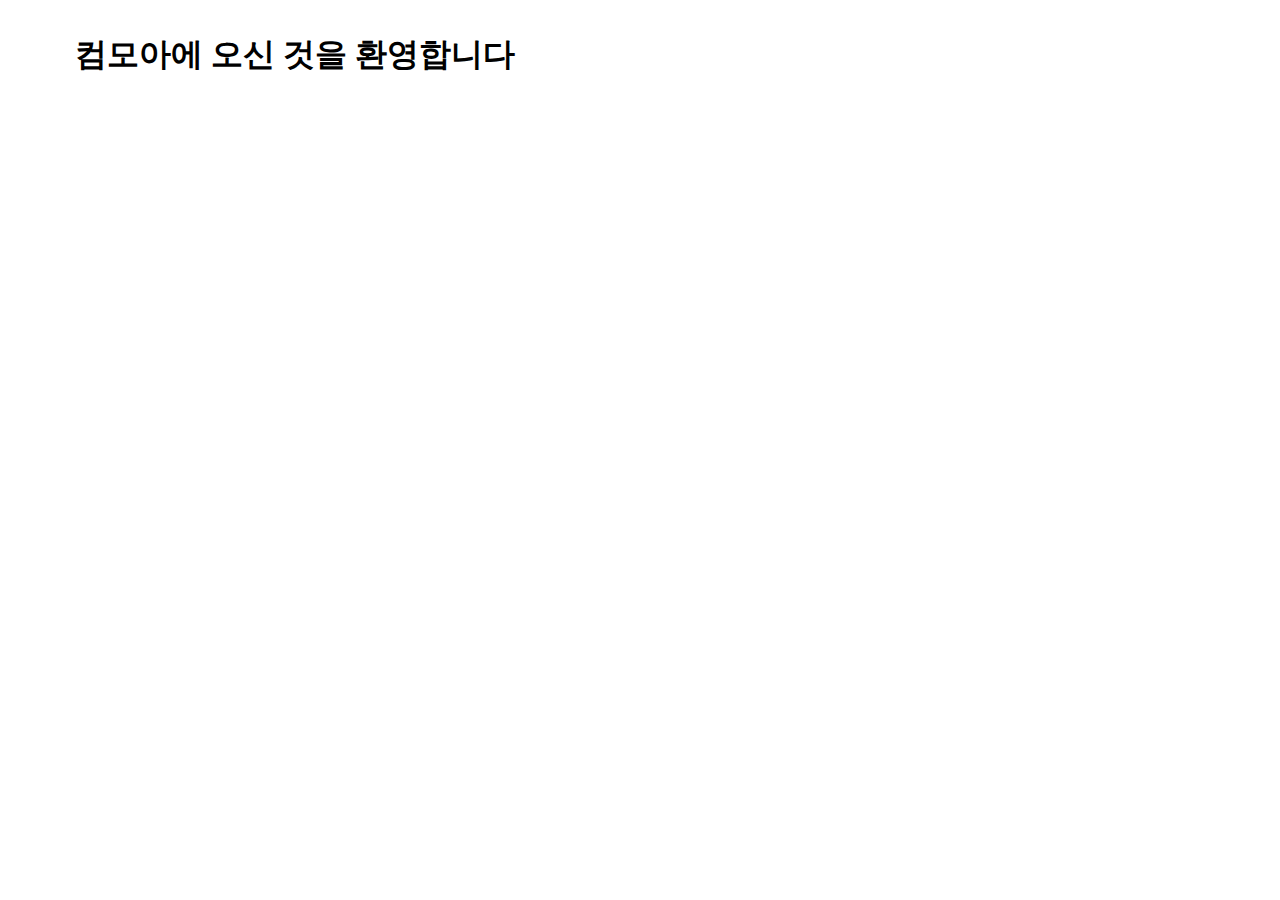
<file: index.html>
<!DOCTYPE html>
<html>
<head>
<meta charset="UTF-8">
<title>Insert title here</title>
<link rel="stylesheet" href="../css/outStyle.css">
<style>
div {
	margin-left:5%; 
    margin-right:5%;
 	box-sizing: border-box;
}
</style>
</head>
<body>
	<div> 
	<h1>컴모아에 오신 것을 환영합니다</h1> 
	
	
	</div>
</body>
</html>
</file>
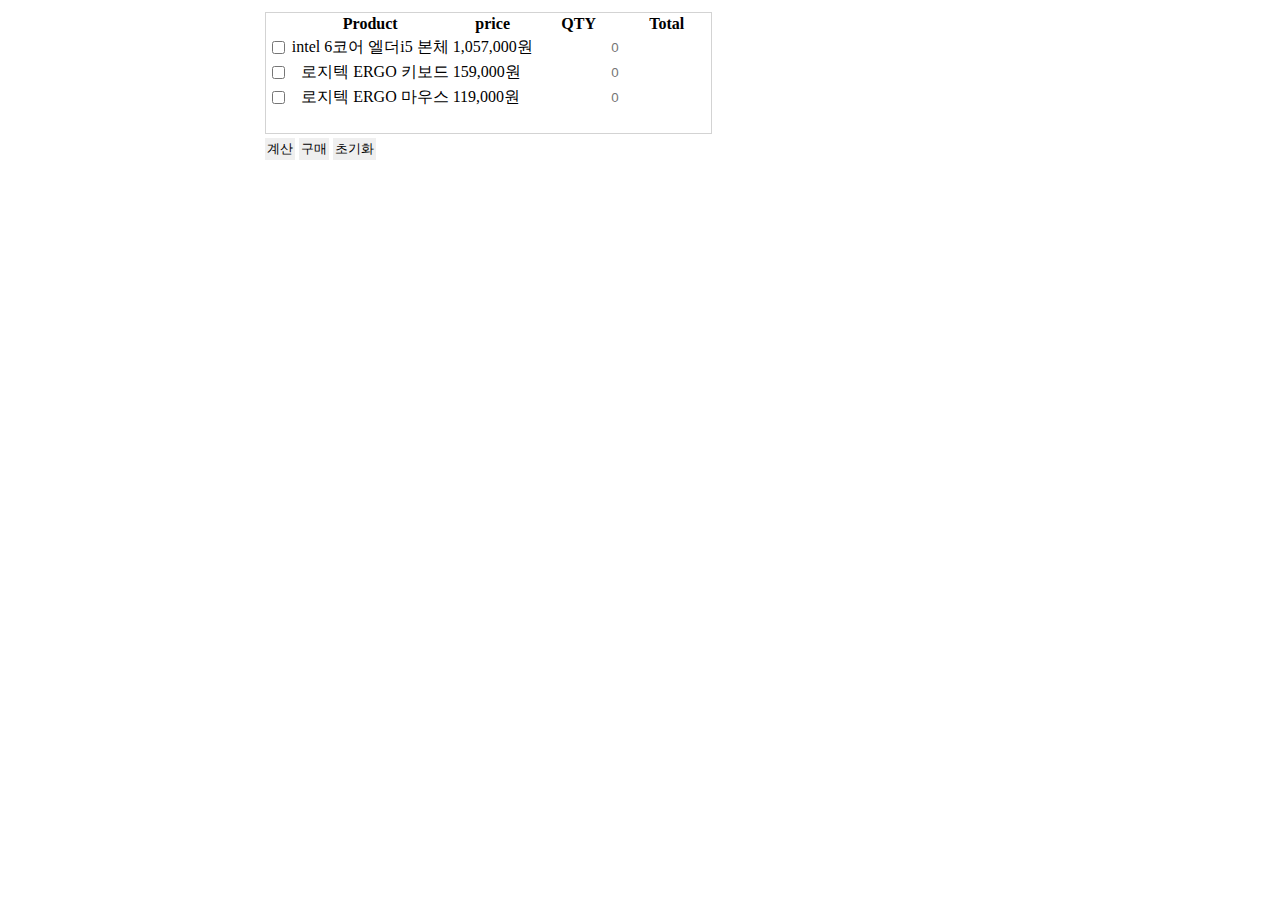
<file: cart.html>
<!DOCTYPE html>
<html>
<head>
<meta charset="UTF-8">
<title>Insert title here</title>
<link rel="stylesheet" href="../css/outStyle.css">
<style>
table {
	padding-top:50px;
	border: 1px solid lightgray;
	border-collapse: collapse;
}
input[type=text] {
	width: 80px;
	text-align: right;
}
button{
	display: inline-block;
}
td:nth-child(2) {
	text-align: right;
}
.td1 {
	text-align: center;
}

form {
  margin-left: 20%; 
/*  margin-top: 20%; */
}

</style>
</head>
<body>
<form>
<div>
<table border=1>
	<tr>
		<th></th>
		<th>Product</th>
		<th>price</th>
		<th>QTY</th>
		<th>Total</th>
	</tr>
	
	<tr>
		<td><input type="checkbox"></td>
		<td>intel 6코어 엘더i5 본체</td>
		<td>1,057,000원</td>
		<td><input type="text" id="qty1" value="" placeholder="0"></td>
		<td></td>
	</tr>
	
	<tr>
		<td><input type="checkbox"></td>
		<td>로지텍 ERGO 키보드</td>
		<td>159,000원</td>
		<td><input type="text" id="qty2" value="" placeholder="0"></td>
		<td></td>
	</tr>
	
	<tr>
		<td><input type="checkbox"></td>
		<td>로지텍 ERGO 마우스</td>
		<td>119,000원</td>
		<td><input type="text" id="qty3" value="" placeholder="0"></td>
		
		<td></td>
	</tr>
	
	<tr>
		<td ></td>
		<td></td>
		<td></td>
		<td></td>
		<td><input type="text" id="total"></td>
	</tr>
	</table>
	</div>
	<div id="divbutton">
	<input type="button" value="계산" onclick="calc()">
	<input type="button" value="구매" onclick="alert('결제페이지로 이동합니다....')">
	<input type="reset" value="초기화">
	</div>

</form>

<script>
function calc() {
	let qty1 = parseInt(document.getElementById('qty1').value);
	let qty2 = parseInt(document.getElementById('qty2').value);
	let qty3 = parseInt(document.getElementById('qty3').value);
	let sum = (qty1*1057000) + (qty2*159000) + (qty3*119000);
	
	console.log(typeof qty1);
	
	document.getElementById('total').value = sum;
}
</script>

</body>
</html>
</file>
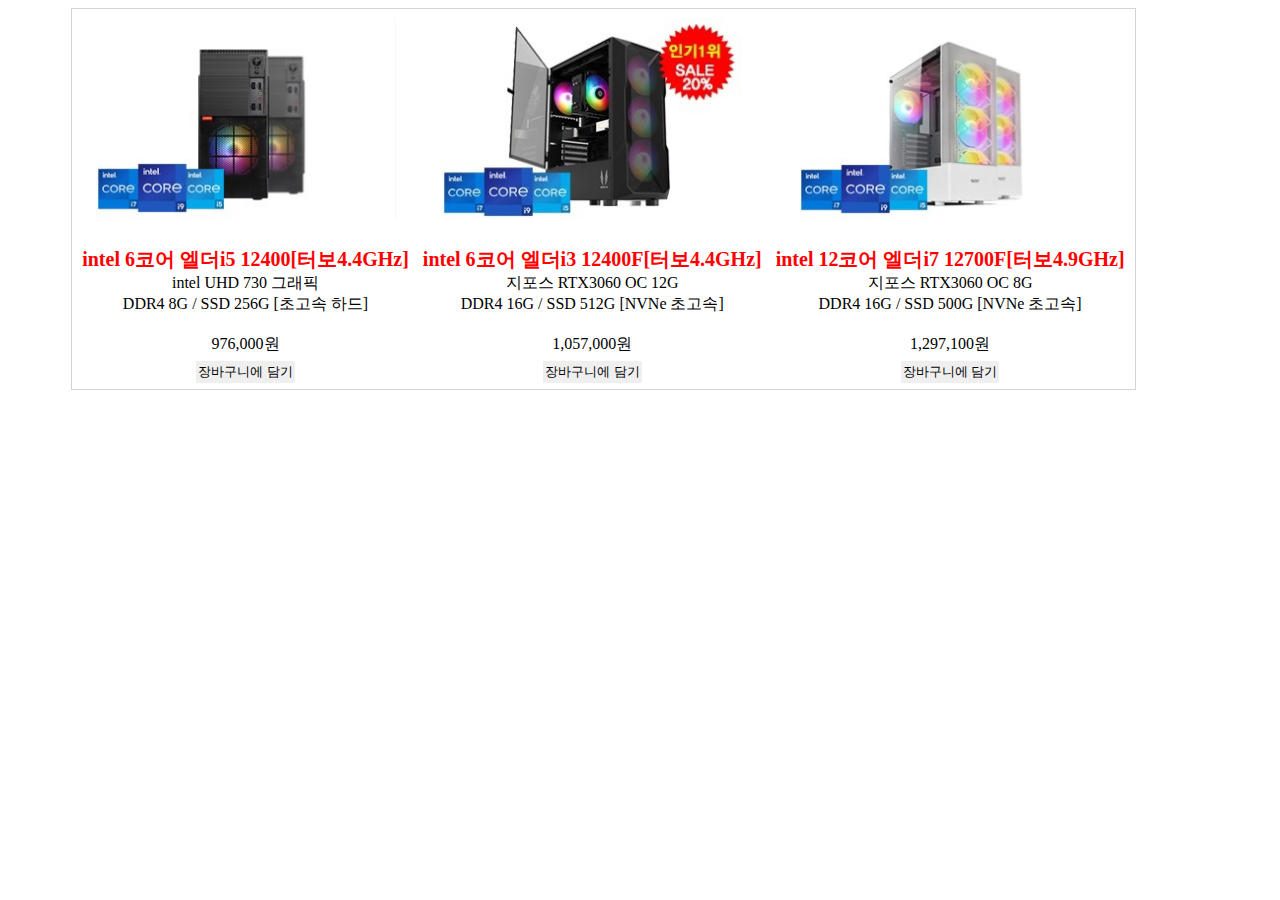
<file: computer.html>
<!DOCTYPE html>
<html>
<head>
<meta charset="UTF-8">
<title>Insert title here</title>
<link rel="stylesheet" href="../css/outStyle.css">
<style>
table {
	margin-left:5%; 
    margin-right:5%;
	width: auto; /* 테이블 너비 */
/* 	height: 500px; */
	border: 1px solid lightgray;
	boder-collapse: collapse;
	table-layout: fixed;  
	word-wrap: break-word; /* 튀어나간 글자 정렬 */
}

td {
	text-align: center; /* 가운데정렬 */
/* 	height: 50px; */
}

th {
	background-color: black; /* 배경색 */
	color: gold; /* 폰트색상 */
}

img {
	width: 300px;
}

tr:nth-child(2) {
	height: 100px;
	font-size: 16px;
}
tr:nth-child(2) span {
	color: red;
	font-size: 20px;
}



</style>
</head>
<body>
<table>
	<tr>
		<td><img src="./images/com/c1.jpg" alt="컴퓨터상품 1"></td>
		<td><img src="./images/com/c2.jpg" alt="컴퓨터상품 2"></td>
		<td><img src="./images/com/c3.jpg" alt="컴퓨터상품 3"></td>
	</tr>
	
	<tr>
		<td><span><strong>intel 6코어 엘더i5 12400[터보4.4GHz]</strong></span><br>
			intel UHD 730 그래픽<br>
			DDR4 8G / SSD 256G [초고속 하드]</td>
		<td><span><strong>intel 6코어 엘더i3 12400F[터보4.4GHz]</strong></span><br>
			지포스 RTX3060 OC 12G<br>
			DDR4 16G / SSD 512G [NVNe 초고속]</td>
		<td><span><strong>intel 12코어 엘더i7 12700F[터보4.9GHz]</strong></span><br>
			지포스 RTX3060 OC 8G<br>
			DDR4 16G / SSD 500G [NVNe 초고속]</td>
	</tr>
	
	<tr>
		<td>976,000원</td>
		<td>1,057,000원</td>
		<td>1,297,100원</td>
	</tr>
	
	<tr>
		<td><input type="button" value="장바구니에 담기" 
			onclick="alert('장바구니에 추가됐습니다.')"></td>
		<td><input type="button" value="장바구니에 담기" 
			onclick="alert('장바구니에 추가됐습니다.')"></td>
		<td><input type="button" value="장바구니에 담기" 
			onclick="alert('장바구니에 추가됐습니다.')"></td>
	</tr>
</table>
</body>
</html>
</file>
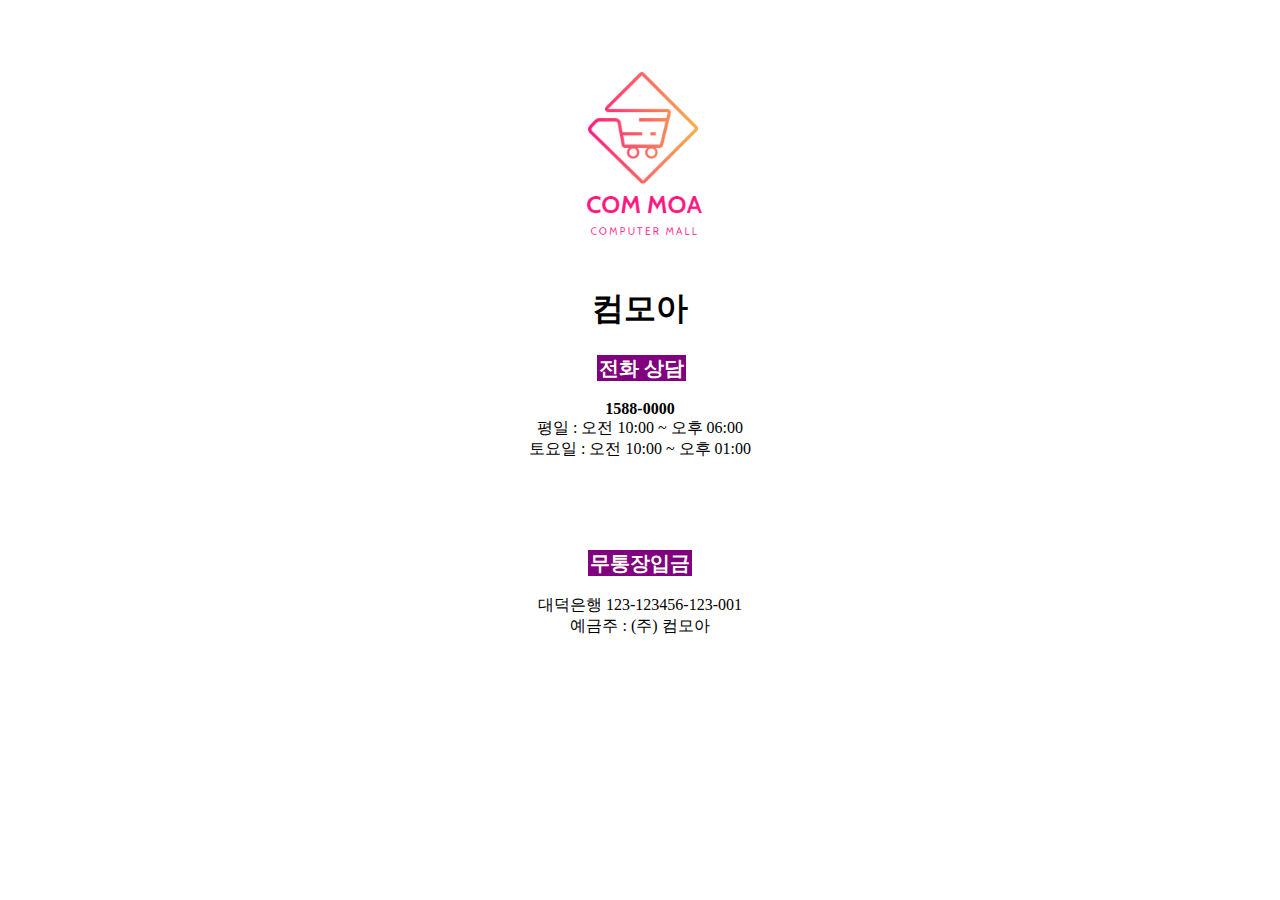
<file: contact.html>
<!DOCTYPE html>
<html>
<head>
<meta charset="UTF-8">
<title>Insert title here</title>
<link rel="stylesheet" href="../css/outStyle.css">
<style>
div {
	text-align: center;
	margin-top: 50px;
}

span {
	color: ivory;
	font-size: 20px;
	background-color: purple;
	font-weight: bold;
}
</style>
</head>
<body>
<div class="div1">
	<img src="images/logo.png" alt="컴모아로고">
	<h1>컴모아</h1>
	<divclass="d2">
	<span>전화 상담</span><br>
	<p>
	<strong>1588-0000</strong><br>
	평일 : 오전 10:00 ~ 오후 06:00<br>
	토요일 : 오전 10:00 ~ 오후 01:00
	</p>
	</div>
	
	<div>
	<span>무통장입금</span><br>
	<p>
	대덕은행 123-123456-123-001<br>
	예금주 : (주) 컴모아
	</p>
	</div>
</div>
</div>
</body>
</html>
</file>
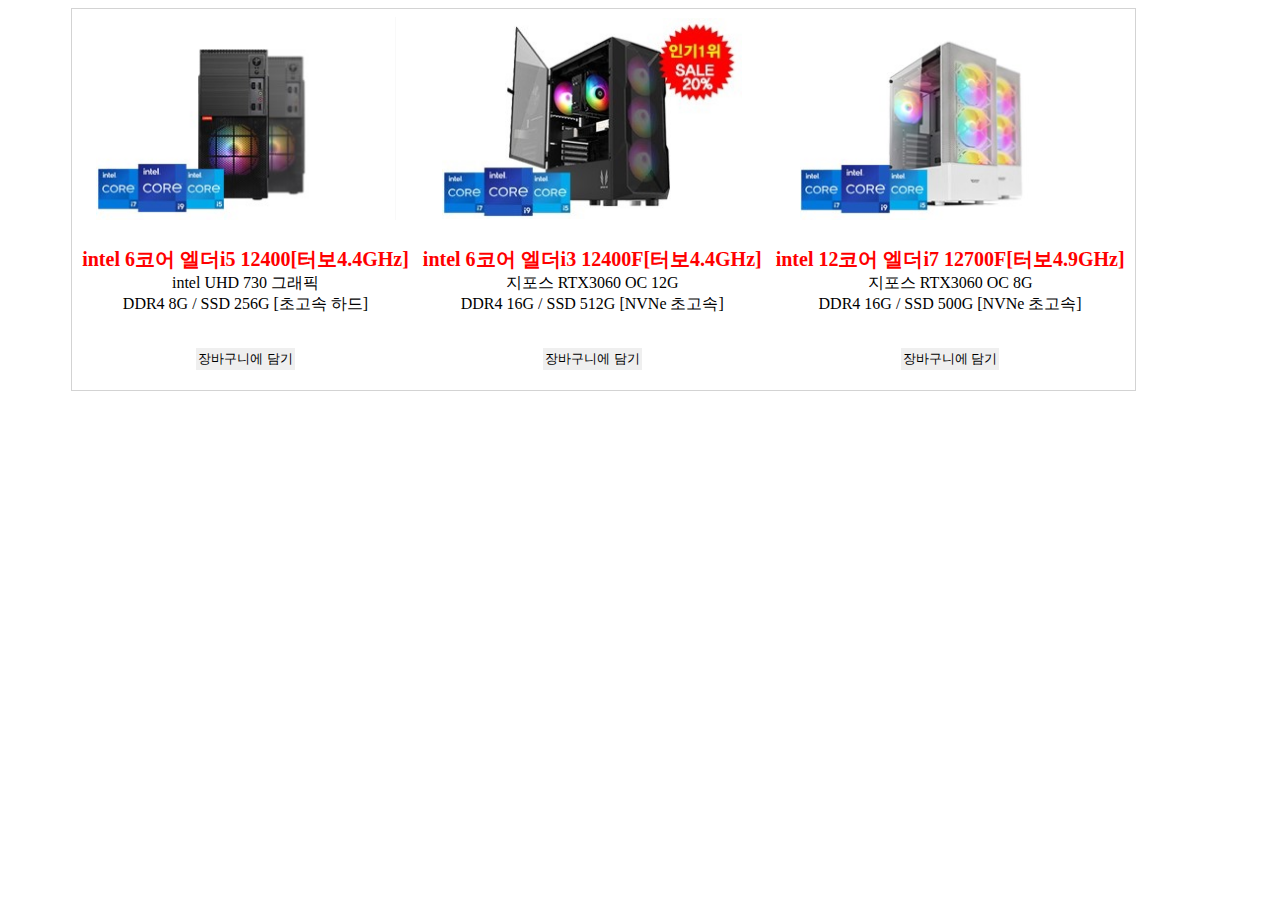
<file: etc.html>
<!DOCTYPE html>
<html>
<head>
<meta charset="UTF-8">
<title>Insert title here</title>
<link rel="stylesheet" href="../css/outStyle.css">
<style>
table {
	margin-left:5%; 
    margin-right:5%;
	width: auto; /* 테이블 너비 */
/* 	height: 500px; */
	border: 1px solid lightgray;
	boder-collapse: collapse;
	table-layout: fixed;  
	word-wrap: break-word; /* 튀어나간 글자 정렬 */
}

td {
	text-align: center; /* 가운데정렬 */
	height: 50px;
}

th {
	background-color: black; /* 배경색 */
	color: gold; /* 폰트색상 */
}

img {
	width: 300px;
}

tr:nth-child(2) {
	height: 100px;
	font-size: 16px;
}
tr:nth-child(2) span {
	color: red;
	font-size: 20px;
}

tr:nth-child(3) {

}
</style>
</head>
<body>
<table>
	<tr>
		<td><img src="./images/com/c1.jpg" alt="컴퓨터상품 1"></td>
		<td><img src="./images/com/c2.jpg" alt="컴퓨터상품 2"></td>
		<td><img src="./images/com/c3.jpg" alt="컴퓨터상품 3"></td>
	</tr>
	
	<tr>
		<td><span><strong>intel 6코어 엘더i5 12400[터보4.4GHz]</strong></span><br>
			intel UHD 730 그래픽<br>
			DDR4 8G / SSD 256G [초고속 하드]</td>
		<td><span><strong>intel 6코어 엘더i3 12400F[터보4.4GHz]</strong></span><br>
			지포스 RTX3060 OC 12G<br>
			DDR4 16G / SSD 512G [NVNe 초고속]</td>
		<td><span><strong>intel 12코어 엘더i7 12700F[터보4.9GHz]</strong></span><br>
			지포스 RTX3060 OC 8G<br>
			DDR4 16G / SSD 500G [NVNe 초고속]</td>
	</tr>
	
	<tr>
		<td><input type="button" value="장바구니에 담기" 
			onclick="alert('장바구니에 추가됐습니다.')"></td>
		<td><input type="button" value="장바구니에 담기" 
			onclick="alert('장바구니에 추가됐습니다.')"></td>
		<td><input type="button" value="장바구니에 담기" 
			onclick="alert('장바구니에 추가됐습니다.')"></td>
	</tr>
</table>
</body>
</html>
</file>
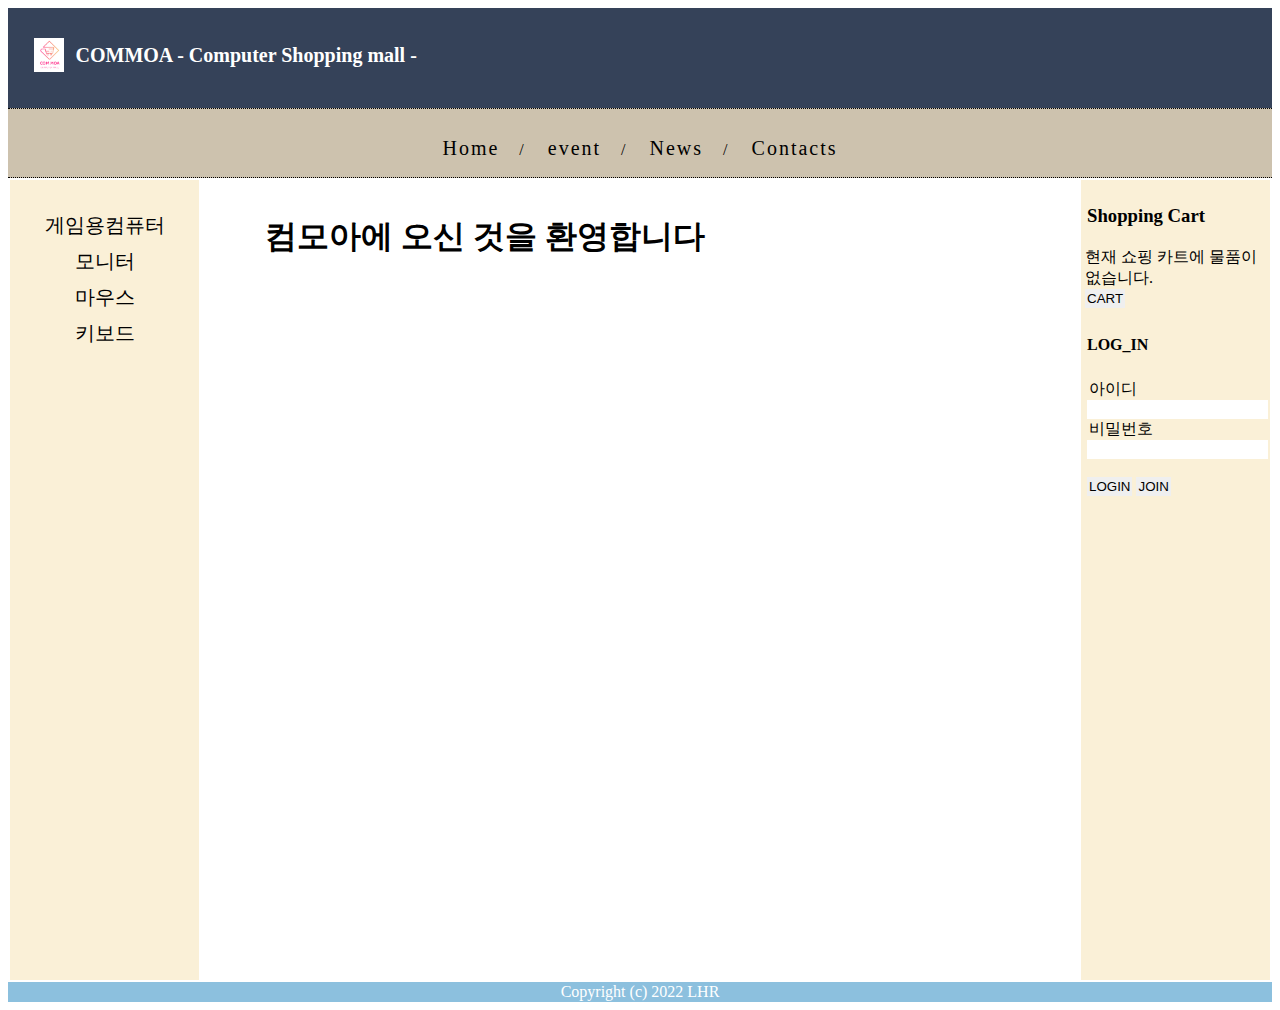
<file: main.html>
<!DOCTYPE html>
<html>
<head>
<meta charset="UTF-8">
<title>Main</title>
<link rel="stylesheet" href="css/outStyle.css">

<script>
function send() {
// 	alert("까꿍"); 
	//데이터 전송을 위한 코드작성
	var frm = document.getElementsByTagName('form'); //form이 여러개면 [index]을 지정
	frm.submit(); //form data전송
}
</script>

</head>
<body>

	<header>
	<div>
	
			<img src="./images/logo.png" alt="사이트 로고">
			<a href="main.html" target="_self">COMMOA - Computer Shopping mall -</a>
	</div>
	</header>

	<nav id="nav">
		<ul>
			<li><a href="index.html" target="mainIf">Home</a>&nbsp;&nbsp;&nbsp;/&nbsp;&nbsp;</li>
			<li><a href="event.html" target="mainIf">event</a>&nbsp;&nbsp;&nbsp;/&nbsp;&nbsp;</li>
			<li><a href="news.html" target="mainIf">News</a>&nbsp;&nbsp;&nbsp;/&nbsp;&nbsp;</li>
			<li><a href="contact.html" target="mainIf">Contacts</a></li>
		</ul>
	</nav>


	<main>
		<aside id="left">
			<ul>
				<li><a href="computer.html" target="mainIf">게임용컴퓨터</a></li>
				<li><a href="moniter.html" target="mainIf">모니터</a></li>
				<li><a href="mouse.html" target="mainIf">마우스</a></li>
				<li><a href="keyborad.html" target="mainIf">키보드</a></li>
			</ul>
		</aside>

		<section>
			<iframe scrolling="auto" src="./index.html" name="mainIf"></iframe>
		</section>
		
		<aside id="right">
			<div id="shopcart">
				<h3>Shopping Cart</h3>
				현재 쇼핑 카트에 물품이 없습니다.<br>
				<input type="button" value="CART"  onclick="mainIf.location.href='cart.html'" target="mainIf">
				
			 
			</div>
			<div id="login">
				<h4>LOG_IN</h4>
				<form action="./js/login.jsp" method="post">
					 <label>아이디</label><br> <input type="text"  name="inputId"><br>
					<label>비밀번호</label><br> <input type="text" name="inputPw"><br> <br>
					<input type="submit" value="LOGIN">
					<input type="button" value="JOIN"  onclick="mainIf.location.href='register.html'" target="mainIf">
				</form>
			</div>
		</aside>
	</main>

	<footer>Copyright (c) 2022 LHR</footer>

</body>
</html>
</file>
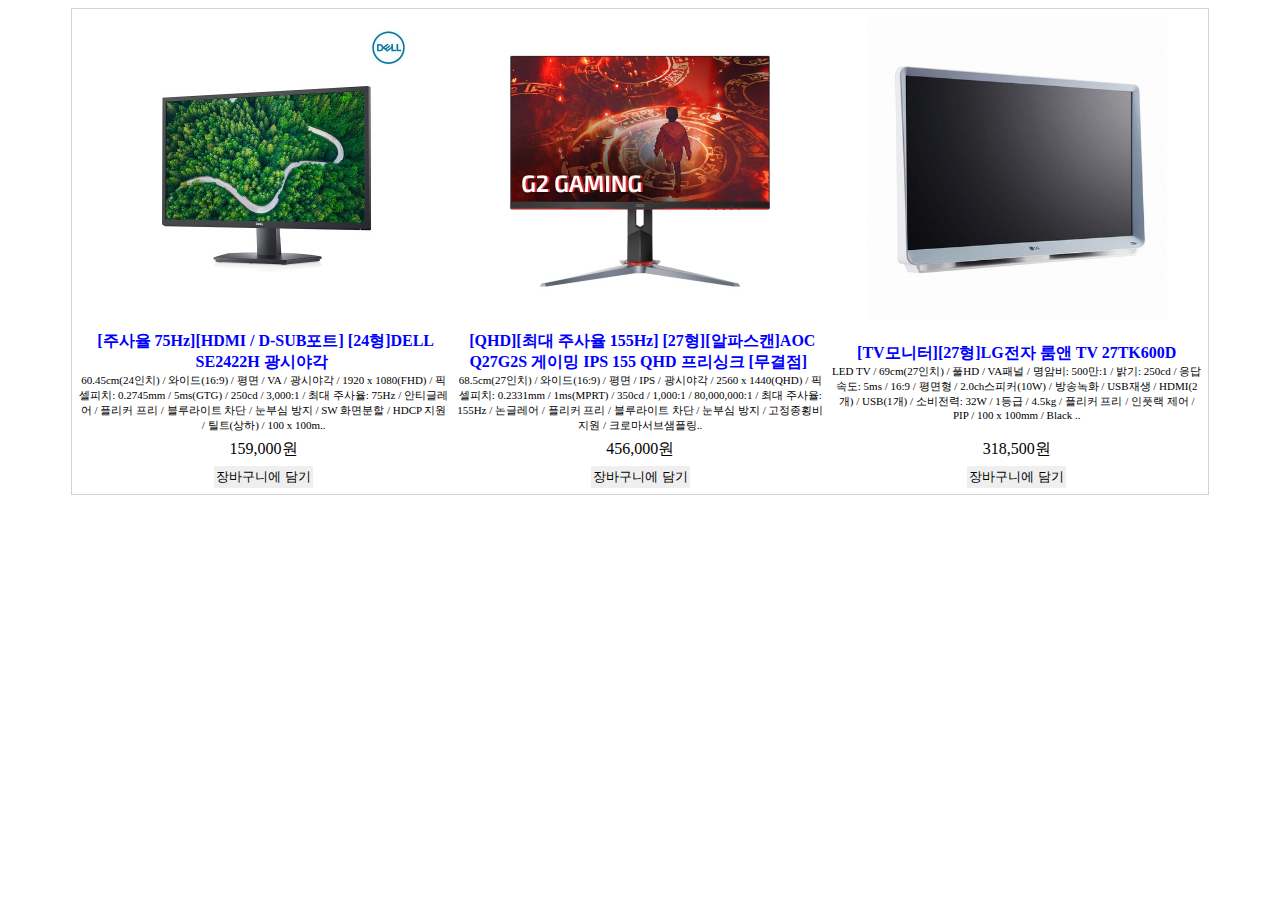
<file: moniter.html>
<!DOCTYPE html>
<html>
<head>
<meta charset="UTF-8">
<title>Insert title here</title>
<link rel="stylesheet" href="../css/outStyle.css">
<style>
table {
	margin-left: 5%;
	margin-right: 5%;
	width: auto; /* 테이블 너비 */
	/* 	height: 500px; */
	border: 1px solid lightgray;
	boder-collapse: collapse;
	table-layout: fixed;
	word-wrap: break-word; /* 튀어나간 글자 정렬 */
}

td {
	text-align: center; /* 가운데정렬 */
/* 	height: 50px; */
}

th {
	background-color: black; /* 배경색 */
	color: gold; /* 폰트색상 */
}

img {
	width: 300px;
}

tr:nth-child(2) {
	height: 100px;
	font-size: 11px;
}

tr:nth-child(2) span {
	color: blue;
	font-size: 16px;
}

tr:nth-child(3) {
	
}
</style>
</head>
<body>
	<table>
		<tr>
			<td><img src="./images/monitor/m1.jpg" alt="모니터상품 1"></td>
			<td><img src="./images/monitor/m2.jpg" alt="모니터상품 2"></td>
			<td><img src="./images/monitor/m3.jpg" alt="모니터상품 3"></td>
		</tr>

		<tr>
			<td><span><strong>[주사율 75Hz][HDMI / D-SUB포트]
						[24형]DELL SE2422H 광시야각</strong></span><br> 60.45cm(24인치) / 와이드(16:9) / 평면 /
				VA / 광시야각 / 1920 x 1080(FHD) / 픽셀피치: 0.2745mm / 5ms(GTG) / 250cd /
				3,000:1 / 최대 주사율: 75Hz / 안티글레어 / 플리커 프리 / 블루라이트 차단 / 눈부심 방지 / SW
				화면분할 / HDCP 지원 / 틸트(상하) / 100 x 100m..<br></td>
			<td><span><strong>[QHD][최대 주사율 155Hz]
						[27형][알파스캔]AOC Q27G2S 게이밍 IPS 155 QHD 프리싱크 [무결점]</strong></span><br>
				68.5cm(27인치) / 와이드(16:9) / 평면 / IPS / 광시야각 / 2560 x 1440(QHD) /
				픽셀피치: 0.2331mm / 1ms(MPRT) / 350cd / 1,000:1 / 80,000,000:1 / 최대
				주사율: 155Hz / 논글레어 / 플리커 프리 / 블루라이트 차단 / 눈부심 방지 / 고정종횡비 지원 /
				크로마서브샘플링..</td>
			<td><span><strong>[TV모니터][27형]LG전자 룸앤 TV
						27TK600D</strong></span><br> LED TV / 69cm(27인치) / 풀HD / VA패널 / 명암비: 500만:1 /
				밝기: 250cd / 응답속도: 5ms / 16:9 / 평면형 / 2.0ch스피커(10W) / 방송녹화 / USB재생 /
				HDMI(2개) / USB(1개) / 소비전력: 32W / 1등급 / 4.5kg / 플리커 프리 / 인풋랙 제어 / PIP
				/ 100 x 100mm / Black ..</td>
		</tr>

		<tr>
			<td>159,000원</td>
			<td>456,000원</td>
			<td>318,500원</td>
		</tr>

		<tr>
			<td><input type="button" value="장바구니에 담기"
				onclick="alert('장바구니에 추가됐습니다.')"></td>
			<td><input type="button" value="장바구니에 담기"
				onclick="alert('장바구니에 추가됐습니다.')"></td>
			<td><input type="button" value="장바구니에 담기"
				onclick="alert('장바구니에 추가됐습니다.')"></td>
		</tr>
	</table>
</body>
</html>
</file>
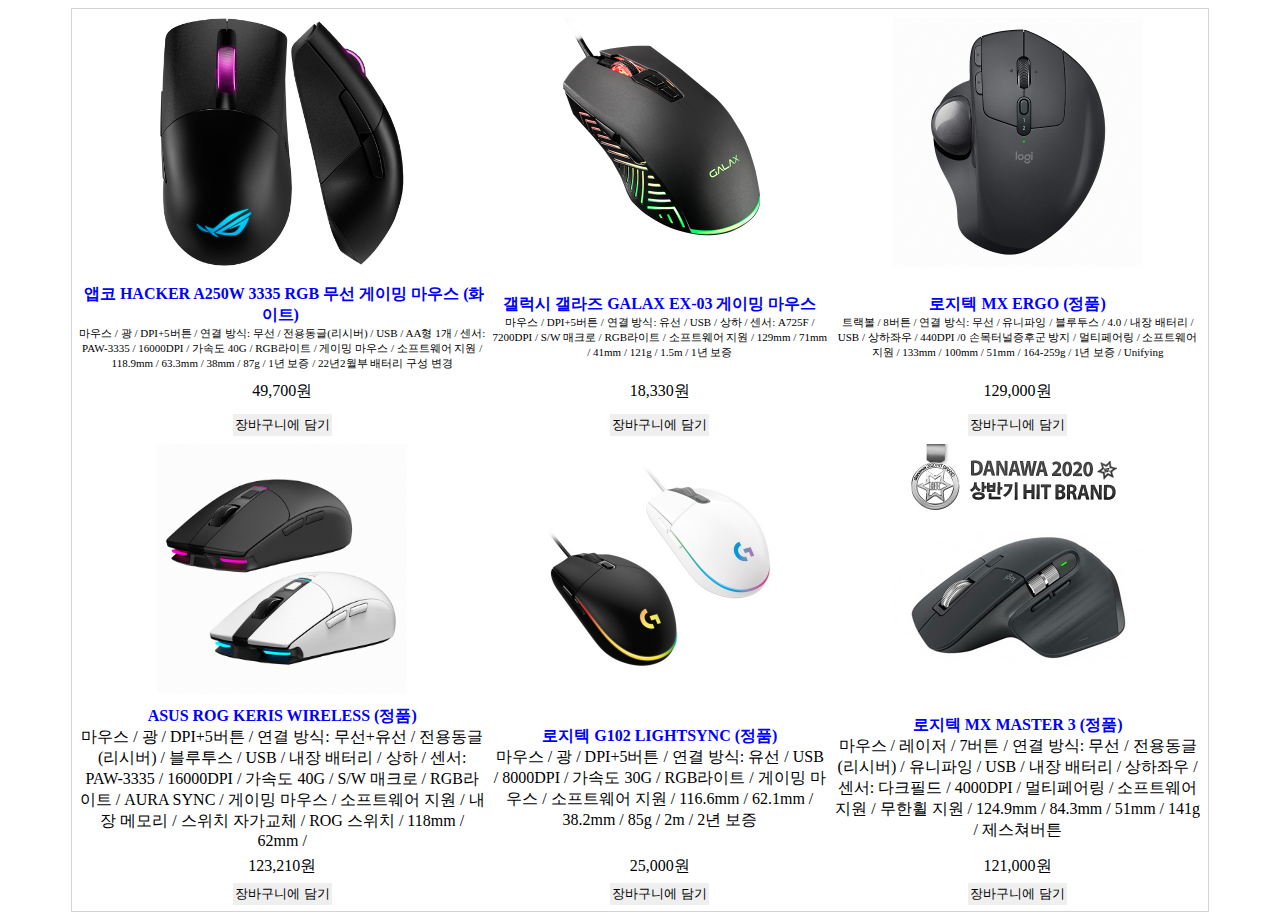
<file: mouse.html>
<!DOCTYPE html>
<html>
<head>
<meta charset="UTF-8">
<title>Insert title here</title>
<link rel="stylesheet" href="../css/outStyle.css">
<style>
table {
	margin-left: 5%;
	margin-right: 5%;
	width: auto; /* 테이블 너비 */
	/* 	height: 500px; */
	border: 1px solid lightgray;
	boder-collapse: collapse;
	table-layout: fixed;
	word-wrap: break-word; /* 튀어나간 글자 정렬 */
}

td {
	text-align: center; /* 가운데정렬 */
/* 	height: 50px; */
}

th {
	background-color: black; /* 배경색 */
	color: gold; /* 폰트색상 */
}

img {
	width: 250px;
}

tr:nth-child(2) {
	height: 100px;
	font-size: 11px;
}

span {
	color: blue;
	font-size: 16px;
}
</style>
</head>
<body>
	<table>
		<tr>
			<td><img src="./images/mo/mo1.jpg" alt="마우스 1"></td>
			<td><img src="./images/mo/mo2.jpg" alt="마우스 2"></td>
			<td><img src="./images/mo/mo3.jpg" alt="마우스 3"></td>
		</tr>

		<tr>
			<td><span><strong>앱코 HACKER A250W 3335 RGB 무선 게이밍 마우스 (화이트) </strong></span><br> 
			마우스 / 광 / DPI+5버튼 / 연결 방식: 무선 / 전용동글(리시버) / USB / AA형 1개 / 
			센서: PAW-3335 / 16000DPI / 가속도 40G / RGB라이트 / 게이밍 마우스 / 소프트웨어 지원 / 
			118.9mm / 63.3mm / 38mm / 87g / 1년 보증 / 22년2월부 배터리 구성 변경<br></td>
			<td><span><strong>갤럭시 갤라즈 GALAX EX-03 게이밍 마우스 </strong></span><br>
				마우스 / DPI+5버튼 / 연결 방식: 유선 / USB / 상하 / 센서: A725F / 7200DPI / 
				S/W 매크로 / RGB라이트 / 소프트웨어 지원 / 129mm / 71mm / 41mm / 121g / 1.5m / 1년 보증</td>
			<td><span><strong>로지텍 MX ERGO (정품) </strong></span><br>
			 트랙볼 / 8버튼 / 연결 방식: 무선 / 유니파잉 / 블루투스 / 4.0 / 
			 내장 배터리 / USB / 상하좌우 / 440DPI /0 손목터널증후군 방지 / 멀티페어링 / 
			 소프트웨어 지원 / 133mm / 100mm / 51mm / 164-259g / 1년 보증 / Unifying</td>
		</tr>

		<tr>
			<td>49,700원</td>
			<td>18,330원</td>
			<td>129,000원</td>
		</tr>
		<tr>
			<td> </td>
			<td> </td>
			<td> </td>
		</tr>

		<tr>
			<td><input type="button" value="장바구니에 담기"
				onclick="alert('장바구니에 추가됐습니다.')"></td>
			<td><input type="button" value="장바구니에 담기"
				onclick="alert('장바구니에 추가됐습니다.')"></td>
			<td><input type="button" value="장바구니에 담기"
				onclick="alert('장바구니에 추가됐습니다.')"></td>
		</tr>
		<tr>
			<td><img src="./images/mo/mo4.jpg" alt="마우스 4"></td>
			<td><img src="./images/mo/mo5.jpg" alt="마우스 5"></td>
			<td><img src="./images/mo/mo6.jpg" alt="마우스 6"></td>
		</tr>

		<tr>
			<td><span><strong>ASUS ROG KERIS WIRELESS (정품) </strong></span><br>
			마우스 / 광 / DPI+5버튼 / 연결 방식: 무선+유선 / 전용동글(리시버) / 블루투스 / 
			USB / 내장 배터리 / 상하 / 센서: PAW-3335 / 16000DPI / 가속도 40G / S/W 매크로
			 / RGB라이트 / AURA SYNC / 게이밍 마우스 / 소프트웨어 지원 / 내장 메모리 / 스위치 자가교체
			  / ROG 스위치 / 118mm / 62mm /<br></td>
			<td><span><strong>로지텍 G102 LIGHTSYNC (정품) </strong></span><br>
				마우스 / 광 / DPI+5버튼 / 연결 방식: 유선 / USB / 8000DPI
				 / 가속도 30G / RGB라이트 / 게이밍 마우스 / 소프트웨어 지원 / 116.6mm
				  / 62.1mm / 38.2mm / 85g / 2m / 2년 보증</td>
			<td><span><strong>로지텍 MX MASTER 3 (정품) </strong></span><br>
			마우스 / 레이저 / 7버튼 / 연결 방식: 무선 / 전용동글(리시버) / 유니파잉 / USB
			 / 내장 배터리 / 상하좌우 / 센서: 다크필드 / 4000DPI / 멀티페어링 / 소프트웨어 지원
			  / 무한휠 지원 / 124.9mm / 84.3mm / 51mm / 141g / 제스쳐버튼</td>
		</tr>

		<tr>
			<td>123,210원</td>
			<td>25,000원</td>
			<td>121,000원</td>
		</tr>

		<tr>
			<td><input type="button" value="장바구니에 담기"
				onclick="alert('장바구니에 추가됐습니다.')"></td>
			<td><input type="button" value="장바구니에 담기"
				onclick="alert('장바구니에 추가됐습니다.')"></td>
			<td><input type="button" value="장바구니에 담기"
				onclick="alert('장바구니에 추가됐습니다.')"></td>
		</tr>
	</table>
</body>
</html>
</file>
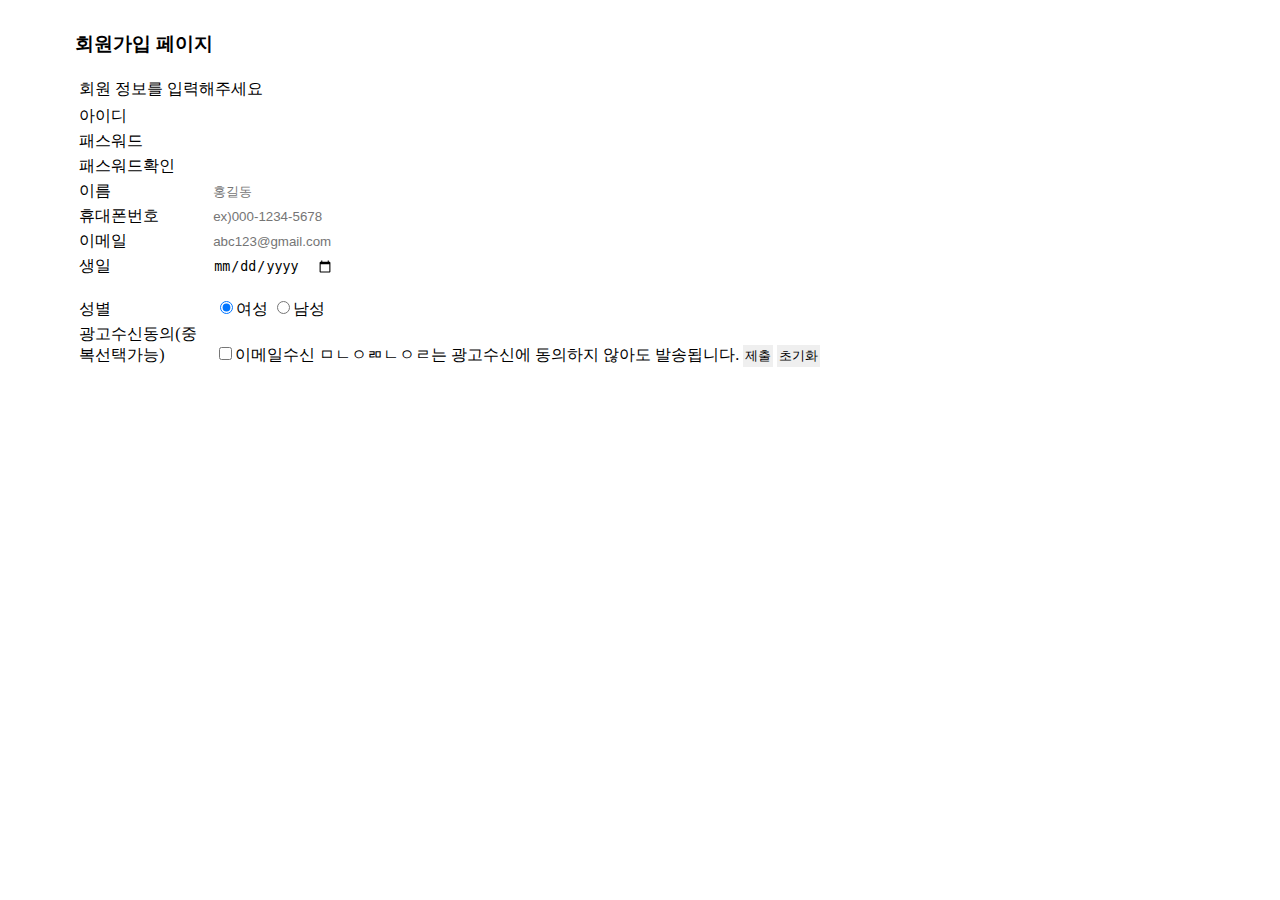
<file: register.html>
<!DOCTYPE html>
<html>
<head>
<meta charset="UTF-8">
<title>Insert title here</title>
<link rel="stylesheet" href="../css/outStyle.css">
<style>
form {
	margin-left:5%; 
    margin-right:5%;
	width: auto;
}

label { /*원래 인라인 요소지만 사이즈 조절을 위해 디스플레이를 통해 속성을 변경함*/
 display: inline-block;
 width: 130px;
}
</style>

</head>
<body>
  <form>
      <h3>회원가입 페이지</h3>
      <fieldset>
      <legend>회원 정보를 입력해주세요</legend>
      <label>아이디</label><input type="text" value="" required>   <br>         
      <label>패스워드</label><input type="password" value="" required><br>            
      <label>패스워드확인</label><input type="password" value="" required><br>            
      <label>이름</label><input type="text" value="" placeholder="홍길동" required><br>            
      <label>휴대폰번호</label><input type="tel" value="" placeholder="ex)000-1234-5678"
				pattern="[0-9]{2,3}-[0-9]{3,4}-[0-9]{4}"><br>            
      <label>이메일</label><input type="text" value="" placeholder="abc123@gmail.com">   <br>                  
      <label>생일</label><input type="date" id="bir"><br><br>
      <label>성별</label>
      <input type="radio" value="여성" checked>여성            
      <input type="radio" value="남성">남성<br>
      <label>광고수신동의(중복선택가능)</label>
      <input type="checkbox">이메일수신
      ㅁㄴㅇㄻㄴㅇㄹ는 광고수신에 동의하지 않아도 발송됩니다.
      <input class="button" type="button" value="제출" onclick="confirm('회원가입을 진행하시겠습니까?')">
      <input type="reset" value="초기화">  
      </fieldset>                 
   </form>
   
   
</body>
</html>
</file>
<file: css/outStyle.css>
ul { list-style: none;}
a{ 
    text-decoration: none;
    /* font-weight: bold; */
    font-size: 20px;
}
a:link { text-decoration: none; color: black;}
a:visited { text-decoration: none; color: black;}
a:hover{ color:rgb(161, 142, 168);}


body * {
    border : none ;
	padding: 2px;
}

header, nav, aside, section, footer {
	box-sizing: border-box; /*  padding을 포함 */
	
}

header{
	color: white;
    background-color: #354259;
	height : 100px;
	font-size: 30px;
	text-align: left;
	padding-top: 5px;
	font-weight: bold;
}

header a:link { text-decoration: none; color: white;}
header a:visited { text-decoration: none; color: white;}

header div { margin: 20px; }


nav{
	
    background-color: #CDC2AE;
	padding-top: -20px;
	width:100%;
	height : 70px;
	overflow: hidden; /* 넘친글자표현방법:잘림 */
    border: 1px dotted black;
	border-left-style: none;
	border-right-style: none;
	text-align: center;
}

footer{
    color: white;
	clear : both;
	height : 20px;	
	text-align: center;
	padding-top : 1px;
    background-color: #8CC0DE;
}

ul{
	padding-top: -10px;
	list-style: none;
}

#nav ul{
	/* margin : 2px auto; */
	margin-left : 10%;
	margin-right : 10%;
    /* font-size: 1.7em; */
	padding: 10px 0;
}

#nav li{
	margin-top : 20px;
	display : inline;
 	width : 340px;
	height : 40px; 
	text-align: center;
	overflow: auto;
	float : none;
	letter-spacing: 2px;
}

main {
	display: flex;
}

#left{
	
  /*   float: left; */
    padding: 10px 5%;
	padding-left:10px; 
	padding-right: 10px;
	width : calc(15%);
	height : 800px;
	background: #FAF0D7;
	line-height: 30px;
	text-align: center;
}

#left a:hover { text-decoration: underline wavy; color:rgb(126, 101, 87)}

section {
	position: relative;
	text-align: center;
	/* float:left; */
	margin: 0 auto;
	width : calc(70%);
	height : 800px;
	background: white;
	

}

iframe {
	position: absolute;
	/* float: left; */
	padding: 0 1%;
	display: block;
	border: none;
	height: 100%;
	width: 99%;
	overflow: hidden;
	}
	
#right{
  /*   float: right; */
    /* padding: 0 5%; */
	/* padding-left:10px; 
	padding-right: 10px; */
	width : calc(15%);
	height : 800px;
	background: #FAF0D7;
}

[alt="사이트 로고"] {
	width: 30px;
	vertical-align: middle;
}
</file>
